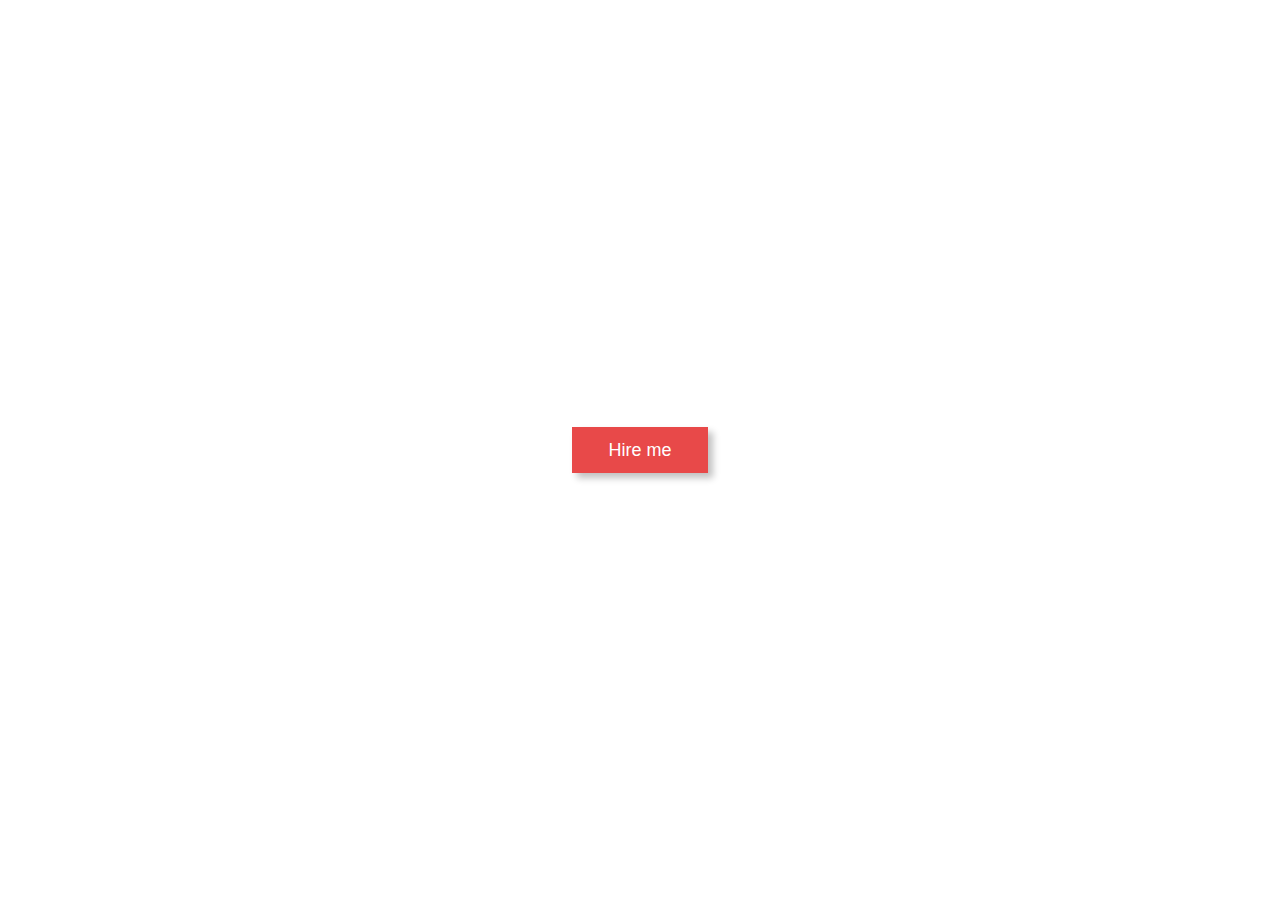
<file: Button/index.html>
<!DOCTYPE html>
<html lang="en">
<head>
    <meta charset="UTF-8">
    <meta name="viewport" content="width=device-width, initial-scale=1.0">
    <title>Document</title>
    <link rel="stylesheet" href="style.css">
</head>
<body>
    <div id="wrapper">
        <button class="btn">Hire me</button>
    </div>
</body>
</html>
</file>
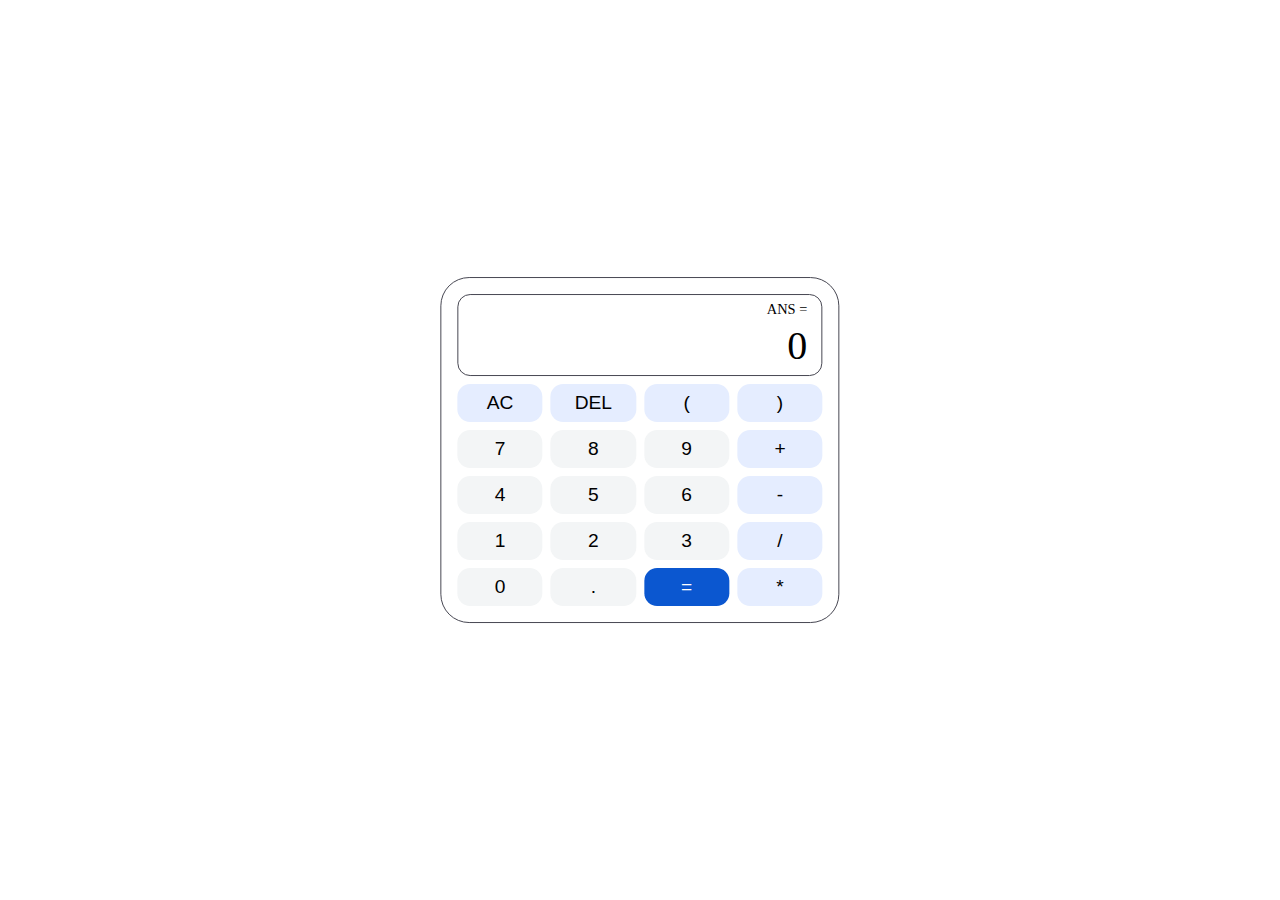
<file: calculator/index.html>
<!DOCTYPE html>
<html lang="en">
<head>
    <meta charset="UTF-8">
    <meta name="viewport" content="width=device-width, initial-scale=1.0">
    <title>Calculator</title>
    <link rel="stylesheet" href="./style.css">
</head>
<body>
    <div id="calculator">
        <div id="result_container">
            <div id="expression">
                ANS =
            </div>

            <div id="result">
                0
            </div>
        </div>
        <button class="controller_btn">AC</button>
        <button class="controller_btn">DEL</button>
        <button class="controller_btn">(</button>
        <button class="controller_btn">)</button>
        <button class="operands_btn">7</button>
        <button class="operands_btn">8</button>
        <button class="operands_btn">9</button>
        <button class="controller_btn">+</button>
        <button class="operands_btn">4</button>
        <button class="operands_btn">5</button>
        <button class="operands_btn">6</button>
        <button class="controller_btn">-</button>
        <button class="operands_btn">1</button>
        <button class="operands_btn">2</button>
        <button class="operands_btn">3</button>
        <button class="controller_btn">/</button>
        <button class="operands_btn">0</button>
        <button class="operands_btn">.</button>
        <button class="equal_btn">=</button>
        <button class="controller_btn">*</button>
    </div>
    <script src="script.js"></script>
</body>
</html>
</file>
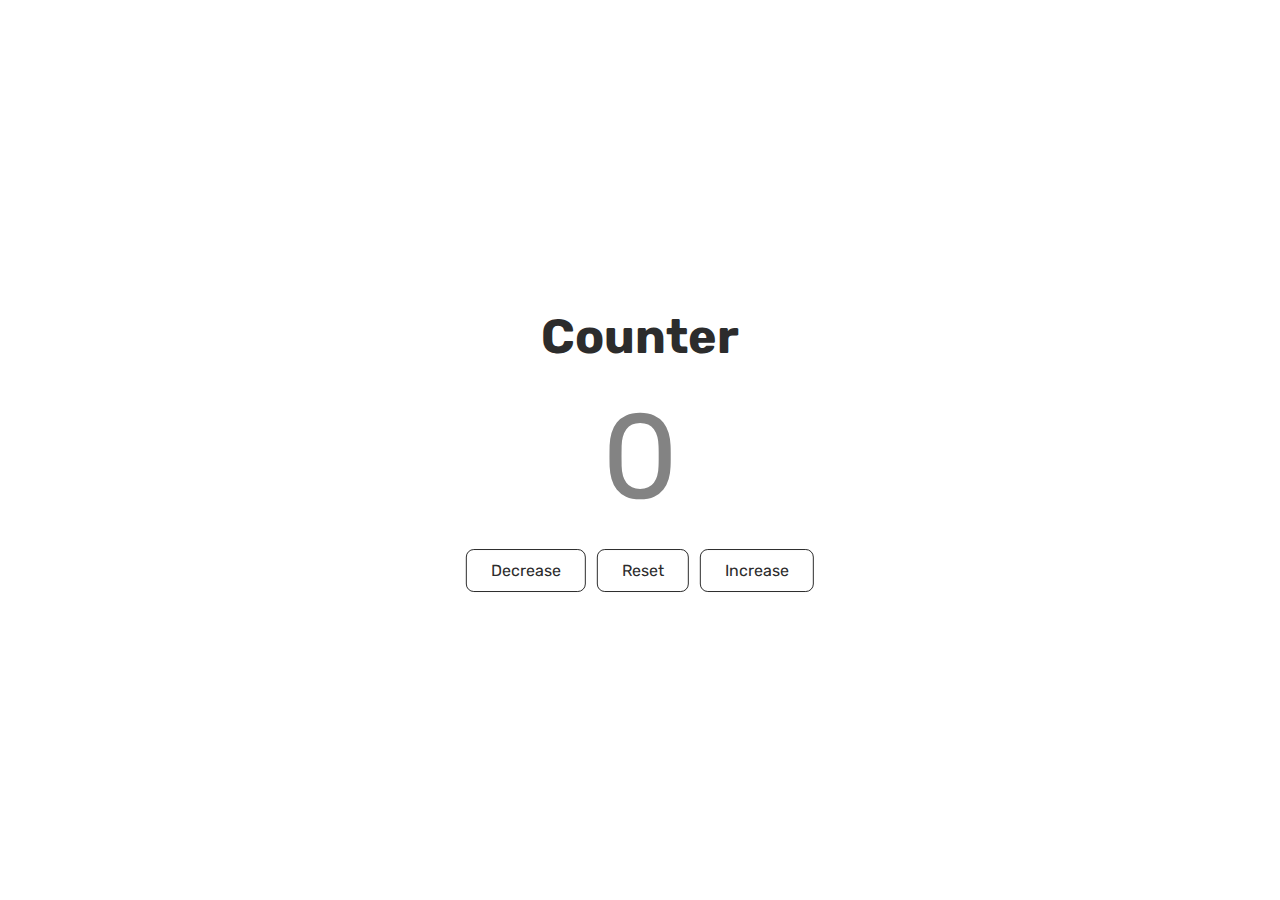
<file: digit_counter/index.html>
<!DOCTYPE html>
<html lang="en">
<head>
    <meta charset="UTF-8">
    <meta name="viewport" content="width=device-width, initial-scale=1.0">
    <title>Digit Counter</title>
    <link rel="stylesheet" href="./style.css">
</head>
<body>
    <div id="wrapper">
        <h1 id="heading">Counter</h1>
        <p id="result">0</p>
        <div id="button_group">
            <button id="decrement_btt">Decrease</button>
            <button id="reset_btt">Reset</button>
            <button id="increment_btt">Increase</button>
        </div>
    </div>
    <script src="./script.js"></script>
</body>
</html>
</file>
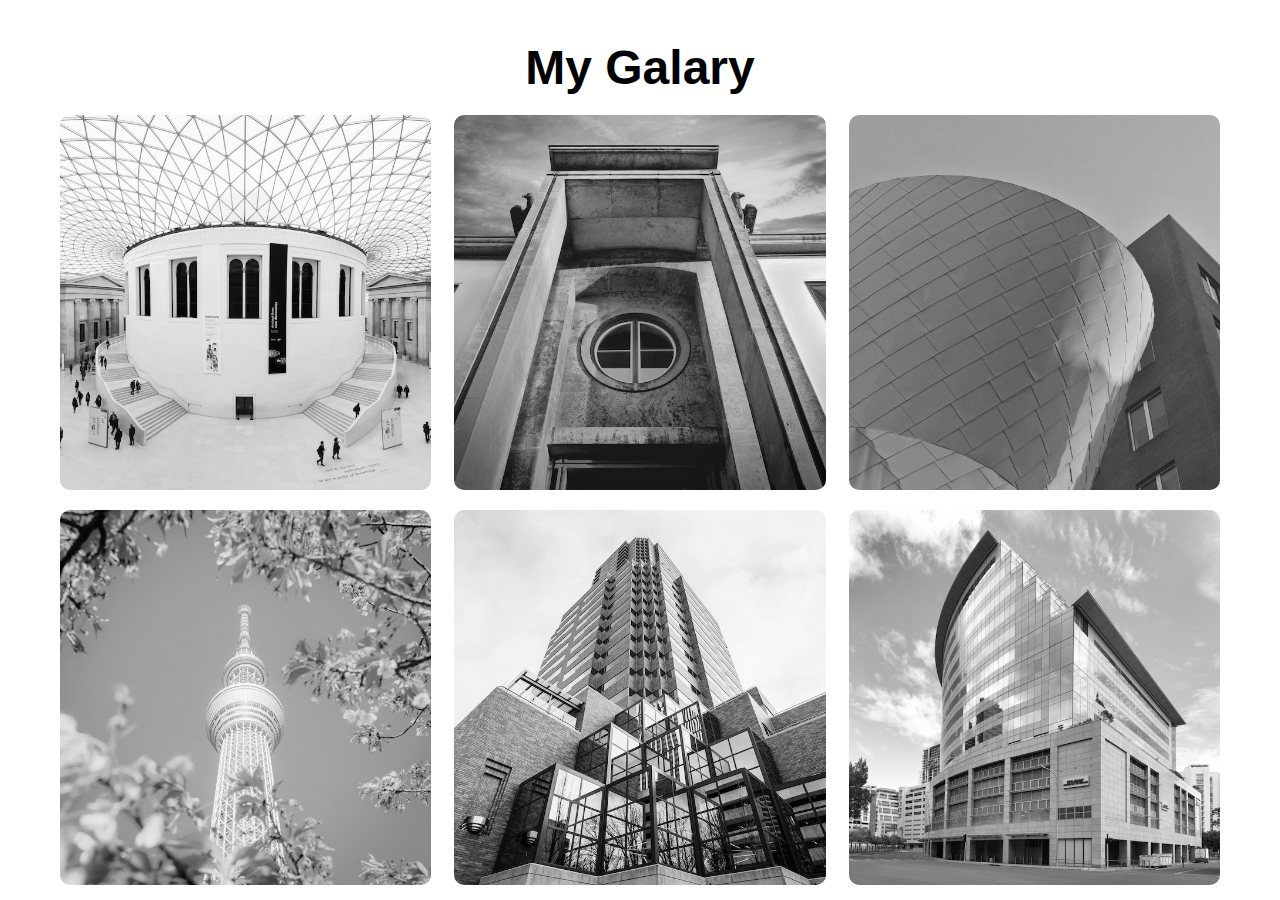
<file: Image Galary/index.html>
<!DOCTYPE html>
<html lang="en">
    <head>
        <meta charset="UTF-8">
        <meta name="viewport" content="width=device-width, initial-scale=1.0">
        <title>Image Galary</title>
        <link rel="stylesheet" href="style.css">
    </head>
    <body>
        <div class="wrapper">
            <div class="container">
                <h1>My Galary</h1>

                <div class="galary">
                    <figure class="card">
                        <img src="./Images/image1.jpg" alt="Image-1">
                        <figcaption>Image-1</figcaption>
                    </figure>
                    <figure class="card">
                        <img src="./Images/image2.jpeg" alt="Image-2">
                        <figcaption>Image-2</figcaption>
                    </figure>
                    <figure class="card">
                        <img src="./Images/image3.jpeg" alt="Image-3">
                        <figcaption>Image-3</figcaption>
                    </figure>
                    <figure class="card">
                        <img src="./Images/image4.jpeg" alt="Image-4">
                        <figcaption>Image-4</figcaption>
                    </figure>
                    <figure class="card">
                        <img src="./Images/image5.jpeg" alt="Image-5">
                        <figcaption>Image-5</figcaption>
                    </figure>
                    <figure class="card">
                        <img src="./Images/image6.jpeg" alt="Image-6">
                        <figcaption>Image-6
                    </figure>
                    <figure class="card">
                        <img src="./Images/image7.jpeg" alt="Image-7">
                        <figcaption>Image-7</figcaption>
                    </figure>
                    <figure class="card">
                        <img src="./Images/image8.jpeg" alt="Image-8">
                        <figcaption>Image-8</figcaption>
                    </figure>
                    <figure class="card">
                        <img src="./Images/image9.jpeg" alt="Image-9">
                        <figcaption>Image-9</figcaption>
                    </figure>
                </div>
            </div>
        </div>
    </body>
</html>
</file>
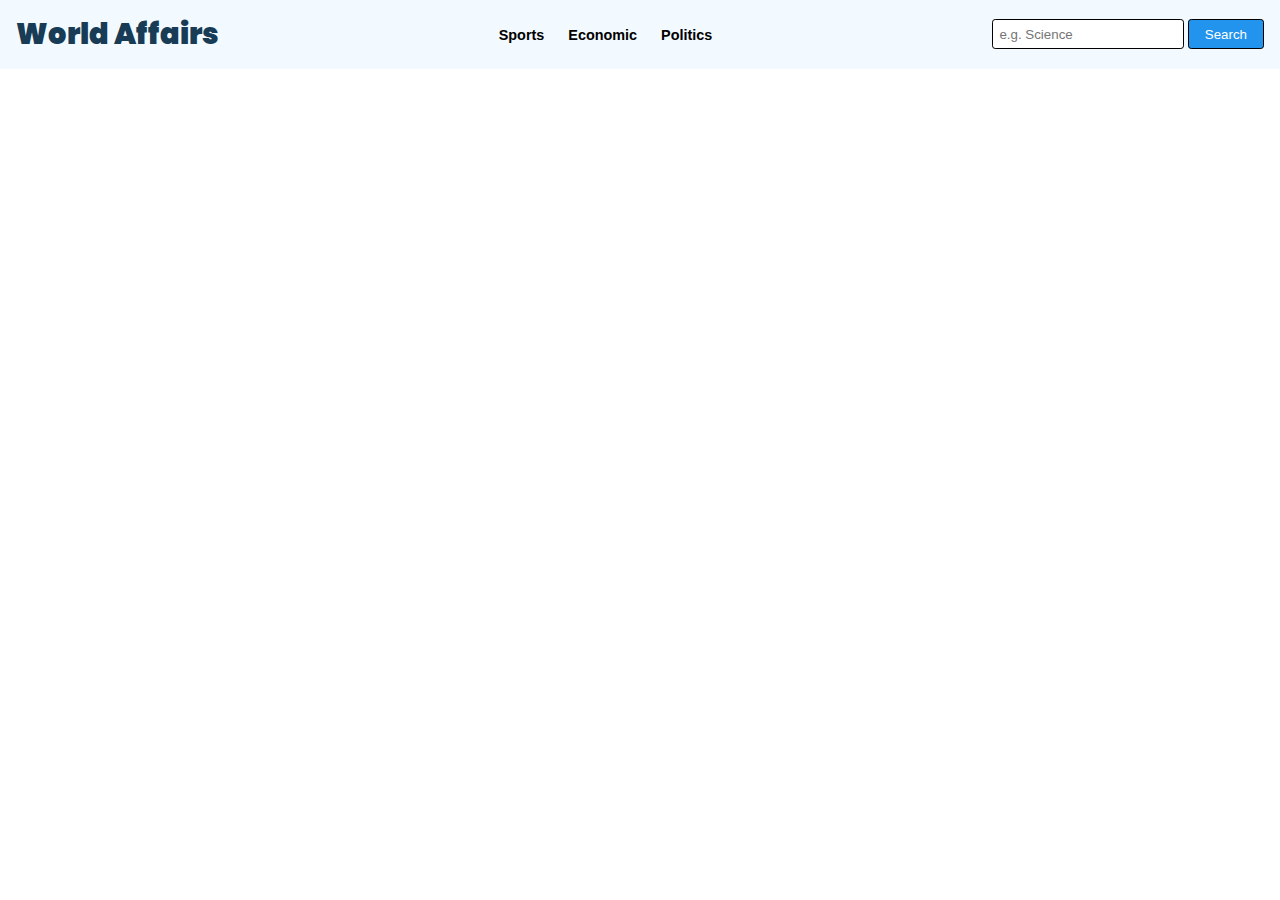
<file: News App/index.html>
<!DOCTYPE html>
<html lang="en">
<head>
    <meta charset="UTF-8">
    <meta http-equiv="X-UA-Compatible" content="IE=edge">
    <meta name="viewport" content="width=device-width, initial-scale=1.0">
    <title>News App</title>
    <link rel="stylesheet" href="style.css">
</head>
<body>
 
    <nav>
        <div id="nav-bar-container" class="flex container">
            <div id="company-logo">
                World Affairs
            </div>
            <div id="nav-links">
                <ul class="flex">
                    <li><button>Sports</button></li>
                    <li><button>Economic</button></li>
                    <li><button>Politics</button></li>
                </ul>
            </div>
            <div id="search-bar">
                <input type="search" placeholder="e.g. Science">
                <button>Search</button>
            </div>
        </div>
    </nav>

    <main>
        <div id="news-container" class="container">
    
        </div>
    </main>

    <template id="news-card-template">
        <div class="news-card">
            <div class="img-box">
                <img>
            </div>
            <div class="card-content">
                <h3 class="news-title"></h3>
                <h6 class="news-source"></h6>
                <p class="news-desc"></p>
            </div>
        </div>
    </template>


 
    <script src="./script.js">

    </script>
</body>
</html>
</file>
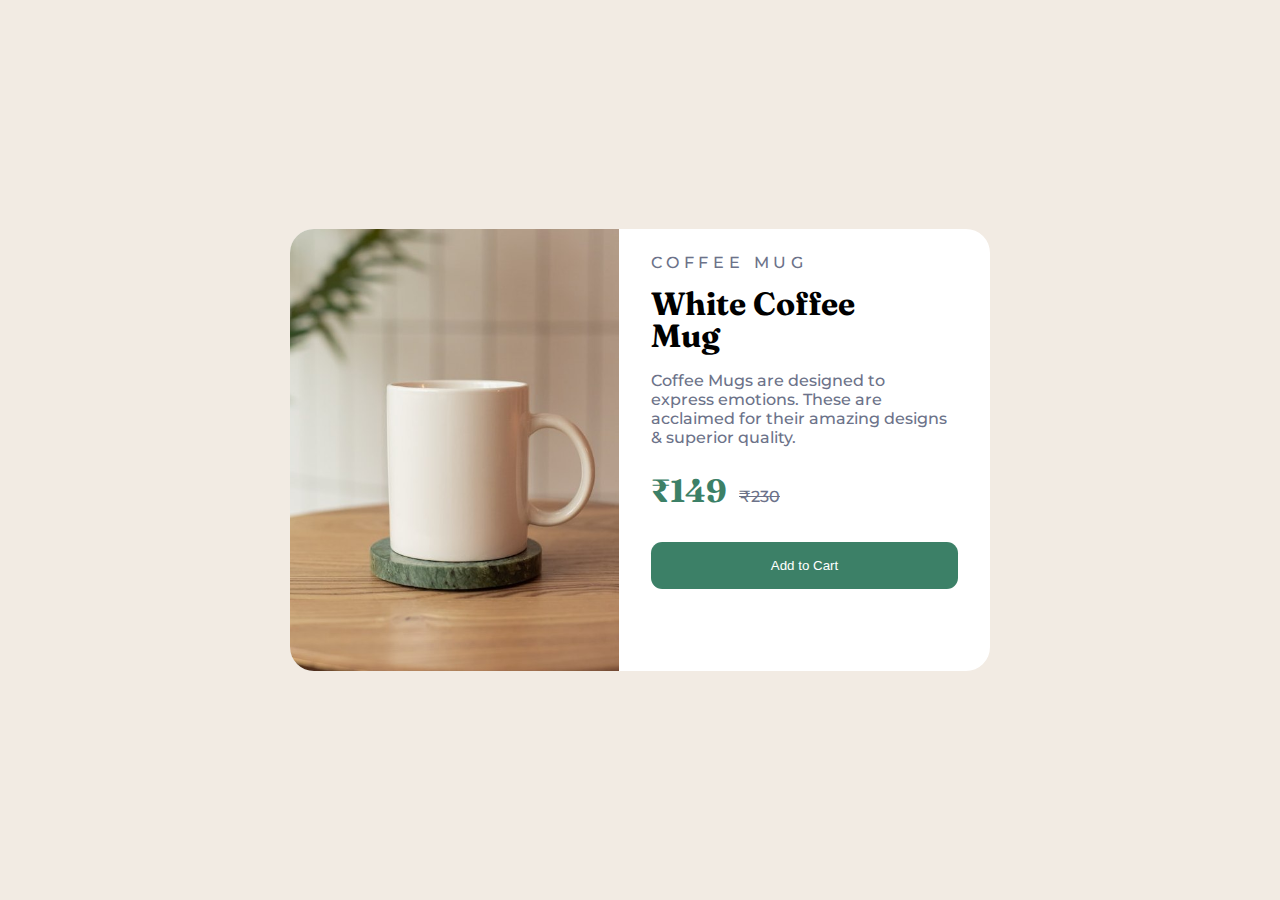
<file: Mug Card/Images/index.html>
<!DOCTYPE html>
<html lang="en">
<head>
    <meta charset="UTF-8">
    <meta name="viewport" content="width=device-width, initial-scale=1.0">
    <title>Product Card</title>
    <link rel="stylesheet" href="style.css">
</head>
<body>
    <div class="container">
        <div class="card">
            <div class="images">
                 <img src="./mug.jpg" class="large-image">
                 <img src="./mug-mobile.jpg" class="small-image">
            </div>
            <div class="details">
                <p class="product">COFFEE MUG</p>
                <h2 class="heading">White Coffee Mug</h2>
                <p class="description">Coffee Mugs are designed to express emotions. These are acclaimed for their
                    amazing designs &amp; superior quality.</p>
                <p class="price">
                    <span class="discounted-price">&#8377;149</span>
                    <span class="original-price"><del>&#8377;230</del></span>
                </p>
                <button class="btn">
                    Add to Cart
                </button>
            </div>
        </div>
    </div>
</body>
</html>
</file>
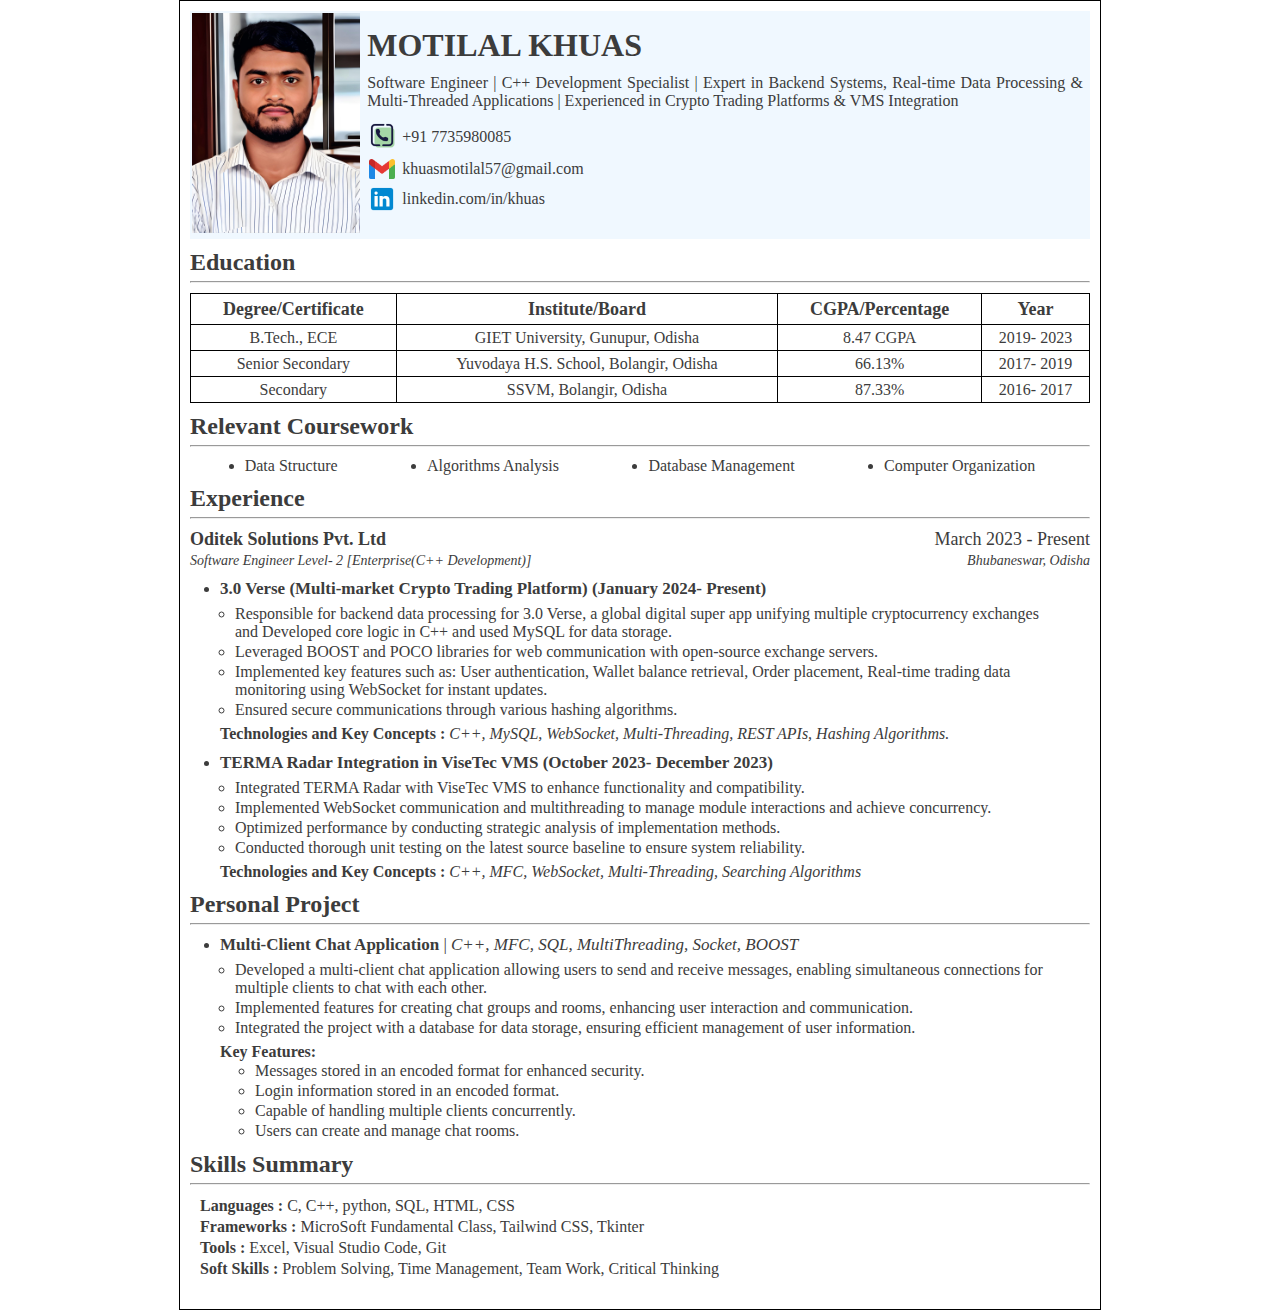
<file: Resume/resume.html>
<!DOCTYPE html>
<html lang="en">
<head>
    <meta charset="UTF-8">
    <meta name="viewport" content="width=device-width, initial-scale=1.0">
    <title>MotilalKhuas.com</title>
    <link rel="icon" href="./Images/motilal.png">
    <style>
        *{
            margin:0px;
            padding:0px;
            color:#3c3c3c;
        }
        body{
            border : 1px solid black;
            max-width:900px;
            margin:auto; 
            padding: 10px;
        }
        header{
           background-color: aliceblue;
        }
        hr{
            margin-top: 5px;
        }
        section{
            margin:10px 0px;
        }
        .contact_info{
            display: flex;
            align-items: center;
            text-decoration: none;
        }
        .contact_info:hover{
            color:blue;
            text-decoration: underline;
        }
        .contact_info_img{
            height:30px; 
            margin-right:5px
        }
        .education_table{
            border-collapse: collapse;
            width:100%;
            margin-top:10px;
            text-align: center;
        }
        .education_table th{
            border : 1px solid black;
            font-size: 18px;
            height:30px;
        }
        .education_table td{
            border : 1px solid black;
            font-size: 16px;
            height : 25px;
        }
        .course_list{
            display: flex;
            justify-content: space-around;
            font-size: 16px;
            margin-top: 10px;
            padding: 0px 10px;
        }
        .company_details{
            display:flex;
            justify-content: space-between;
            font-size: 18px;
            margin: 10px 0px 3px 0px;
        }
        .position_details{
            display:flex;
            justify-content: space-between;
            font-size: 14px;
        }
        .project_container{
            padding: 0px 30px;
            font-size: 16px;
        }
        .individual_project{
            padding: 10px 0px 0px 0px;
        }
        .individual_project_name{
            font-size: 17px;
        }
        .individual_project_desc{
            font-weight: lighter;
            padding:5px 0px 0px 15px;
        }
        .individual_project_desc li{
            padding: 1px 0px;
        }
        .individual_project_tools{
            padding-top: 5px;
        }
        .project_features{
            padding-left:35px;
        }
        .project_features li{
            padding: 1px 0px;
        }
        .skill_list{
            list-style: none;
            padding: 10px 10px;
            font-size: 16px;
        }
        .skill_list li{
            padding: 1.5px 0px;
        }

    </style>
</head>
<body>
    <header>
        <table>
            <tr>
                <td>
                    <img src="./Images/motilal.png" height="220px">
                </td>
                <td style="padding:5px; font-size: 16px;">
                        <h1 style="margin-bottom: 10px 0px;">MOTILAL KHUAS</h1>

                        <p style="margin: 10px 0px; text-align: justify;">
                            Software Engineer | C++ Development Specialist | Expert in Backend Systems, Real-time Data Processing & Multi-Threaded Applications | Experienced in Crypto Trading Platforms & VMS Integration
                        </p>

                        <div style="margin : 10px 0px; font-size: 16px;">
                            <a href="tel:+917735980085" class="contact_info" target="new">
                                <span><img src="./Images/phone.png" class="contact_info_img"></span>
                                +91 7735980085
                            </a>
    
                            <a href="mailto:khuasmotilal57@gmail.com" class="contact_info" target="new">
                                <img src="./Images/gmail.png" class="contact_info_img">
                                khuasmotilal57@gmail.com
                            </a>
    
                            <a href="https://www.linkedin.com/in/khuas/" class="contact_info" target="new">
                                <img src="./Images/linkedin.png" class="contact_info_img">
                                linkedin.com/in/khuas
                            </a>
                        </div>
                </td>
            </tr>
        </table>
    </header>
    <main>
        <section>
            <h2>Education</h2><hr>
            <table class="education_table">
                <tr>
                    <th>Degree/Certificate</th>
                    <th>Institute/Board</th>
                    <th>CGPA/Percentage</th>
                    <th>Year</th>
                </tr>
                <tr>
                    <td>B.Tech., ECE</td>
                    <td>GIET University, Gunupur, Odisha</td>
                    <td>8.47 CGPA</td>
                    <td>2019- 2023</td>
                </tr>
                <tr>
                    <td>Senior Secondary</td>
                    <td>Yuvodaya H.S. School, Bolangir, Odisha</td>
                    <td>66.13%</td>
                    <td> 2017- 2019</td>
                </tr>
                <tr>
                    <td>Secondary</td>
                    <td>SSVM, Bolangir, Odisha</td>
                    <td>87.33%</td>
                    <td> 2016- 2017</td>
                </tr>
            </table>
        </section>


        <section>
            <h2>Relevant Coursework</h2><hr>
            <ul class="course_list">
                <li>Data Structure</li>
                <li>Algorithms Analysis</li>
                <li>Database Management</li>
                <li>Computer Organization</li>
            </ul>
        </section>


        <section>
            <h2> Experience</h2><hr>
            <div class="company_details">
                <h4>Oditek Solutions Pvt. Ltd</h4>
                <p>March 2023 - Present</p>
            </div>
            <div class="position_details">
                <p><i>Software Engineer Level- 2 [Enterprise(C++ Development)]</i></p>
                <p><i>Bhubaneswar, Odisha</i></p>
            </div>
            <div class="project_container">
                <ul>
                   <li class="individual_project">
                        <p class="individual_project_name"><b>3.0 Verse (Multi-market Crypto Trading Platform) (January 2024- Present)</b></p>
                        <ul class="individual_project_desc">
                            <li>Responsible for backend data processing for 3.0 Verse, a global digital super app unifying multiple cryptocurrency
                                exchanges and Developed core logic in C++ and used MySQL for data storage.</li>
                            <li>Leveraged BOOST and POCO libraries for web communication with open-source exchange servers.</li>
                            <li>Implemented key features such as: User authentication, Wallet balance retrieval, Order placement, Real-time trading
                                data monitoring using WebSocket for instant updates.</li>
                            <li>Ensured secure communications through various hashing algorithms.</li>
                        </ul>
                        <p class="individual_project_tools"><b>Technologies and Key Concepts :</b> <i>C++, MySQL, WebSocket, Multi-Threading, REST APIs, Hashing Algorithms.</i></p>
                    </li> 
                   <li class="individual_project"> 
                        <p class="individual_project_name"><b>TERMA Radar Integration in ViseTec VMS (October 2023- December 2023)</b></p>
                        <ul class="individual_project_desc">
                            <li>Integrated TERMA Radar with ViseTec VMS to enhance functionality and compatibility.</li>
                            <li>Implemented WebSocket communication and multithreading to manage module interactions and achieve concurrency.</li>
                            <li>Optimized performance by conducting strategic analysis of implementation methods.</li>
                            <li>Conducted thorough unit testing on the latest source baseline to ensure system reliability.</li>
                        </ul>
                        <p class="individual_project_tools"><b>Technologies and Key Concepts :</b> <i>C++, MFC, WebSocket, Multi-Threading, Searching Algorithms</i></p>
                    </li> 
                </ul>
            </div>
        </section>


        <section>
            <h2>Personal Project</h2><hr>
            <ul>
                <div class="project_container">
                    <li class="individual_project">
                        <p class="individual_project_name"><b>Multi-Client Chat Application</b> | <i>C++, MFC, SQL, MultiThreading, Socket, BOOST</i></p>
                        <ul class="individual_project_desc">
                            <li>Developed a multi-client chat application allowing users to send and receive messages, enabling simultaneous
                                connections for multiple clients to chat with each other.</li>
                            <li>Implemented features for creating chat groups and rooms, enhancing user interaction and communication.</li>
                            <li>Integrated the project with a database for data storage, ensuring efficient management of user information.</li>
                        </ul>
                        <p style="padding-top: 5px;"><b>Key Features:</b></i></p>
                        <ul class="project_features">
                            <li>Messages stored in an encoded format for enhanced security.</li>
                            <li>Login information stored in an encoded format.</li>
                            <li>Capable of handling multiple clients concurrently.</li>
                            <li>Users can create and manage chat rooms.</li>
                        </ul>
                    </li>
                </div>
            </ul>
        </section>

        <section>
            <h2>Skills Summary</h2><hr>
            <ul class="skill_list">
                <li><b>Languages : </b> C, C++, python, SQL, HTML, CSS</li>
                <li><b>Frameworks : </b>MicroSoft Fundamental Class, Tailwind CSS, Tkinter</li>
                <li><b>Tools : </b>Excel, Visual Studio Code, Git</li>
                <li><b> Soft Skills : </b>Problem Solving, Time Management, Team Work, Critical Thinking</li>
            </ul>
        </section>
    </main>
</body>
</html>
</file>
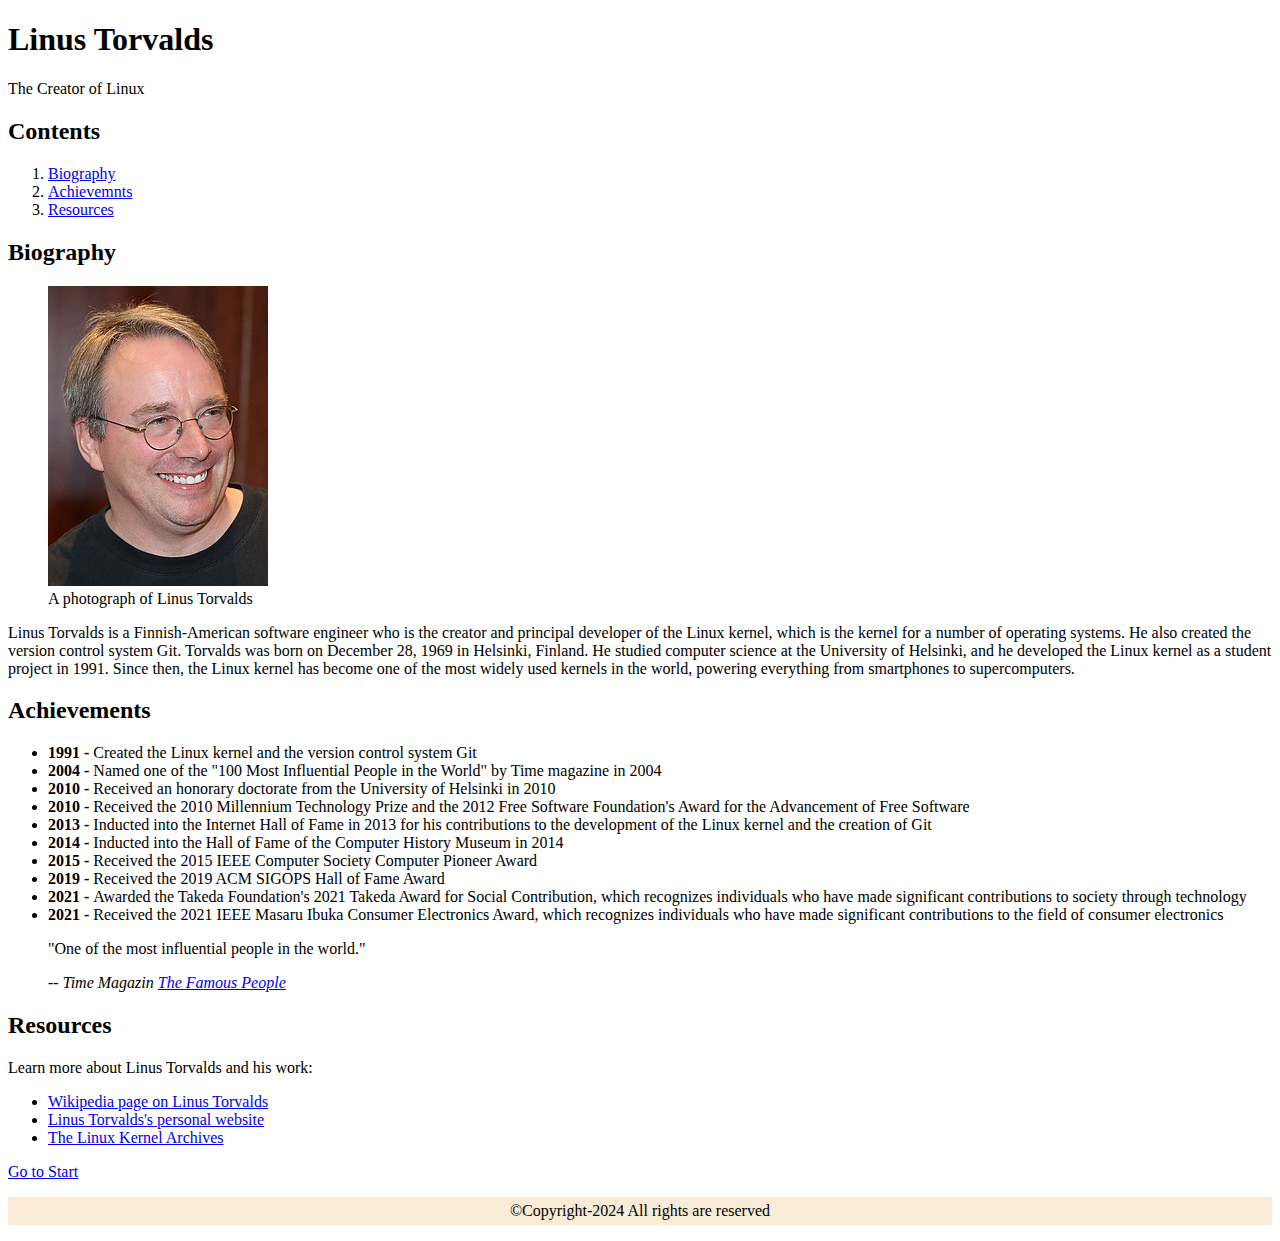
<file: Tribute Page/tribute(cls_3).html>
<!DOCTYPE html>
<html lang="en">
<head>
    <meta charset="UTF-8">
    <meta name="viewport" content="width=device-width, initial-scale=1.0">
    <title>Tribute page to Linus Torvalds</title>
    <link rel="icon" href="./Images/linux_logo.png">
    <style>
        html{
            scroll-behavior:smooth;
        }
    </style>
</head>
<body>
    <header>
        <h1 id="start">Linus Torvalds</h1>
        <p>The Creator of Linux</p>
    </header>
    
    <main>
        <section>
            <h2>Contents</h2>
            <ol>
                <li><a href="#biography">Biography</a></li>
                <li><a href="#achievements">Achievemnts</a></li>
                <li><a href="#resources">Resources</a></li>
            </ol>
        </section>
        
        <section id="biography">
            <h2>Biography</h2>
            <figure>
                <img src="./Images/linux.jpeg" alt="Linus Torvalds">
                <figcaption>A photograph of Linus Torvalds</figcaption>
            </figure>
            <p>Linus Torvalds is a Finnish-American software engineer who is the creator and    principal developer of the Linux kernel, which is the kernel for a number of operating systems. He also created the version control system Git. Torvalds was born on December 28, 1969 in Helsinki, Finland. He studied computer science at the University of Helsinki, and he developed the Linux kernel as a student project in 1991. Since then, the Linux kernel has become one of the most widely used kernels in the world, powering everything from smartphones to supercomputers.</p>
        </section>
    
        <section id="achievements">
            <h2>Achievements</h2>
            <ul>
                <li><strong>1991 - </strong>Created the Linux kernel and the version control system Git</li>
                <li><strong>2004 - </strong>Named one of the "100 Most Influential People in the World" by Time magazine in 2004</li>
                <li><strong>2010 - </strong>Received an honorary doctorate from the University of Helsinki in 2010</li>
                <li><strong>2010 - </strong>Received the 2010 Millennium Technology Prize and the 2012 Free Software Foundation's Award for the Advancement of Free Software</li>
                <li><strong>2013 - </strong> Inducted into the Internet Hall of Fame in 2013 for his contributions to the development of the Linux kernel and the creation of Git</li>
                <li><strong>2014 - </strong>Inducted into the Hall of Fame of the Computer History Museum in 2014</li>
                <li><strong>2015 - </strong>Received the 2015 IEEE Computer Society Computer Pioneer Award</li>
                <li><strong>2019 - </strong>Received the 2019 ACM SIGOPS Hall of Fame Award</li>
                <li><strong>2021 - </strong>Awarded the Takeda Foundation's 2021 Takeda Award for Social Contribution, which recognizes individuals who have made significant contributions to society through technology</li>
                <li><strong>2021 - </strong>Received the 2021 IEEE Masaru Ibuka Consumer Electronics Award, which recognizes individuals who have made significant contributions to the field of consumer electronics</li>
            </ul>
            <blockquote>
                <p>"One of the most influential people in the world."</p>
                <cite>-- Time Magazin <a href="https://www.thefamouspeople.com/">The Famous People</a></cite>
            </blockquote>
        </section>
    
        <section id="resources">
            <h2>Resources</h2>
            <p>Learn more about Linus Torvalds and his work:</p>
            <ul>
                <li><a href="https://en.wikipedia.org/wiki/Linus_Torvalds">Wikipedia page on Linus Torvalds</a></li>
                <li><a href="https://github.com/torvalds">Linus Torvalds's personal website</a></li>
                <li><a href="https://www.kernel.org/">The Linux Kernel Archives</a></li>
            </ul>
        </section>
        
        <a href="#start">Go to Start</a>
    </main>

    <footer style="text-align: center; background-color: antiquewhite;">
        <p style="padding: 5px 0px;">&copyCopyright-2024 All rights are reserved</p>
    </footer>
</body>
</html>
</file>
<file: Button/style.css>
*{
    margin : 0;
    padding : 0;
    box-sizing: border-box;
}

#wrapper{
    display : flex;
    justify-content: center;
    align-items : center;
    height : 100vh;
}

.btn{
  position : relative;
  background-color: #e84949;
  color : white;
  border : none;
  font-size: 1.125rem;
  padding : 0.8rem 2.3rem;
  box-shadow : 5px 5px 7px #0000003f;
  z-index: 1;
}

.btn::before{
    content : "";
    position : absolute;
    background-color: #1f1f1f;
    left : 0;
    top : 0;
    height : 100%;
    width : 0;
    z-index: -1;
    transition : width 0.5s;
}

.btn:hover::before{
    width : 100%;
}
</file>
<file: calculator/style.css>
*{
    margin : 0;
    padding : 0;
    box-sizing: border-box;
}

#calculator{
    display: grid;
    grid-template-columns: 1fr 1fr 1fr 1fr;
    gap : 0.5rem;
    position : absolute;
    top : 50%;
    left : 50%;
    transform : translate(-50%, -50%);
    padding : 1rem;
    border : 1px solid #474752;
    border-radius: 1.8rem;
}

#result_container{
    grid-column: 1/span 4;
    text-align: right;
    border : 1px solid #474752;
    border-radius: 0.8rem;
    padding : 0.2rem;
    /* background-color: #0B57D0; */
}

#expression{
    font-size: 0.9rem;
    margin : 0.2rem 0.7rem
}

#result{
    font-size: 2.5rem;
    margin : 0.2rem 0.7rem
}

#calculator > button{
    font-size: 1.2rem;
    border : none;
    border-radius: 0.8rem;
    padding : 0.5rem 1.5rem;
    cursor: pointer;
    outline: none;
}

.operands_btn{
    background-color: #F3F5F6;
}

.operands_btn:hover{
    background-color: #d9d9d9;
}

.controller_btn{
    background-color: #E5EDFF;
}

.controller_btn:hover{
    background-color: #c2d4ff;
}

.equal_btn{
    background-color: #0B57D0;
    color : white;
}

.equal_btn:hover{
    background-color: rgba(0, 65, 170, 0.626);
}
</file>
<file: digit_counter/style.css>
@import url('https://fonts.googleapis.com/css2?family=Kanit:ital,wght@0,100;0,200;0,300;0,400;0,500;0,600;0,700;0,800;0,900;1,100;1,200;1,300;1,400;1,500;1,600;1,700;1,800;1,900&display=swap');
@import url('https://fonts.googleapis.com/css2?family=Rubik:ital,wght@0,300..900;1,300..900&display=swap');
*{
    margin : 0;
    padding : 0;
    box-sizing: border-box;
    /* font-family: "Kanit", sans-serif; */
    font-family: "Rubik", sans-serif;
}

#wrapper{
    position: absolute;
    top: 50%;
    left: 50%;
    transform: translate(-50%, -50%);
    text-align: center;
}

#heading{
    font-size: 3rem;
    color : #2c2c2c;
}

#result{
    margin : 1.3rem 0;
    font-size: 7.5rem;
    color : rgb(131, 131, 131);
}

#button_group{
    display : flex;
    gap : 0.7rem;
}

#button_group > button{
    padding : 0.7rem 1.5rem;
    border : 1px solid #2c2c2c;
    border-radius: 0.5rem;
    cursor: pointer;
    font-size: 1rem;
    color : #2c2c2c;
    background-color: white;
}

#button_group > button:hover{
    background-color: rgb(238, 238, 238);
}
</file>
<file: Image Galary/style.css>
*{
    font-family : Arial;
    margin : 0;
    padding : 0;
    box-sizing: border-box;
}

.wrapper{
    height : 100vh;
    overflow-x: hidden;
    overflow-y: auto;
}

.container{
    max-width: 1200px;
    margin : 0 auto;
    padding : 20px;
}

.container h1{
    text-align : center;
    font-size: 3rem;
    margin : 20px 0;
}

.galary{
    display : flex;
    flex-wrap : wrap;
    justify-content: space-between;
}

.card{
    position:relative;
    flex-basis : 32%;
    border-radius: 10px;
    margin-bottom: 20px;
    overflow: hidden;
}

.card > img{
    width : 100%;
    height : 100%;
    filter : grayscale(100%);
    object-fit: cover;
}

.card > figcaption{
    position : absolute;
    bottom : 0;
    left : 0;
    padding : 25px;
    width : 100%;
    height : 20%;
    font-size: 1rem;
    color : white;
    opacity: 0;
    background-image: linear-gradient(0deg, rgba(0, 0, 0, 0.5) 0%,rgba(255, 255, 255, 0) 100%);
    transition-duration: 0.3s;
}

.card:hover{
    transform: scale(1.03);
    filter:drop-shadow(0 0 10px #333);
    transition-duration: 0.3s;
}

.card > img:hover{
    filter : grayscale(0);
}


.card:hover > figcaption{
    transform : scale(1.03);
    opacity : 1;
}
</file>
<file: News App/style.css>
@import url("https://fonts.googleapis.com/css2?family=Poppins:wght@500&family=Roboto:wght@500&display=swap");
 
* {
    padding: 0;
    margin: 0;
    box-sizing: border-box;
}
 
:root {
    --primary-text-color: #183b56;
    --secondary-text-color: #577592;
    --accent-color: #2294ed;
    --accent-color-dark: #1d69a3;
}
 
html{
    font-size: 16px;
}
 
body {
    font-family: "Poppins", sans-serif;
    color: var(--primary-text-color);
}
 
p {
    font-family: "Roboto", sans-serif;
    color: var(--secondary-text-color);
    line-height: 1.4rem;
}
 
ul {
    list-style: none;
}
 
.flex{
    display : flex;
    align-items: center;
    gap : 1.5rem;
}
 
.container{
    max-width: 1280px;
    margin : 0 auto;
}
 
/* ======================== NAVIGATION BAR SECTION ======================== */
nav{
    background-color: #f3faff;
    padding : 0.8rem 1rem;
}
 
#nav-bar-container{
    justify-content: space-between;
}
 
#company-logo{
    font-size: 1.8rem;
    font-weight: 900;
}

#company-logo:hover{
    cursor: pointer;
}
 
#nav-links button{
    font-size: 0.9rem;
    font-weight: 600;
    background-color: transparent;
    border : none;
    outline: none;
    cursor: pointer;
}
 
#nav-links button:hover{
    color : var(--accent-color);
    text-decoration: underline;
}

#nav-links button.active{
    color : var(--accent-color-dark);
    text-decoration: underline;
}
 
#search-bar input{
    color : black;
    border : 1px solid black;
    border-radius: 0.2rem;
    outline: none;
    padding : 0.4rem;
}
 
#search-bar button{
    color : white;
    background-color: var(--accent-color);
    border : 1px solid black;
    border-radius: 0.2rem;
    outline: none;
    padding : 0.4rem 1rem;
    cursor: pointer;
}
 
#search-bar button:hover{
    background-color: var(--accent-color-dark);
}


/* ======================== MAIN SECTION ======================== */

main{
    padding : 1rem;
}

.news-card{
    box-shadow: 0 0 4px #d4ecff;
    border-radius: 4px;
    cursor: pointer;
    background-color: #fff;
    transition-duration: 0.5s;
    overflow: hidden;
    height : 500px;
}

.news-card:hover{
    translate: 0px -5px;
}

#news-container{
    display: grid;
    grid-template-columns: repeat(auto-fill, minmax(200px, 400px));
    justify-content: center;
    gap : 2rem;
}

.img-box{
    width : 100%;
    height : 14rem;
    overflow: hidden;
}

.img-box > img{
    width : 100%;
    height : 100%;
    object-fit: cover;
}

.card-content{
    display : flex;
    flex-direction: column;
    gap : 1rem;
    padding : 1rem;
}

.card-content h3{
    font-size: 1.1rem;
    line-height: 1.3;
}
</file>
<file: Mug Card/Images/style.css>
@import url('https://fonts.googleapis.com/css2?family=Fraunces:ital,opsz,wght@0,9..144,100..900;1,9..144,100..900&family=Montserrat:ital,wght@0,100..900;1,100..900&display=swap');

:root{
    --darkGreen: hsl(158, 36%, 37%);
    --cream: hsl(30, 38%, 92%);
    --gray: hsl(228, 12%, 48%);
    --white: hsl(0, 0%, 100%);
    --head: 2rem;
    --text: 1rem;
}

*{
    margin: 0;
    padding : 0;
    box-sizing: border-box;
}

.container{
    display : flex;
    justify-content : center;
    align-items : center;
    min-height : 100vh;
    min-width : 100vw;
    overflow-x: hidden;
    overflow-y: auto;
    background-color : var(--cream);
    padding : 1.5rem;
}

.card{
    display: flex;
    flex-direction: row;
    flex-wrap: wrap;
    background-color: white;
    border-radius: 1.5rem;
    max-width: 700px;
}

.images{
    width : 47%;
}

.small-image{
    width : 100%;
    height : 100%;
    object-fit: cover;
    border-radius: 1.5rem 1.5rem 0 0;
    display: none;
}

.large-image{
    width : 100%;
    height: 100%;
    object-fit: cover;
    border-radius: 1.5rem 0 0 1.5rem;
}

.details{
    width: 53%;
    padding : 1.5rem 2rem;
}

.details .product{
    font-family: "Montserrat";
    font-size: var(--text);
    font-weight: 500;
    letter-spacing: 0.3rem;
    color : var(--gray)
}

.details .heading{
    font-family: "Fraunces";
    font-size: var(--head);
    font-weight: 700;
    line-height: 1;
    color : var(--head);    
    width : 80%;
    margin : 1rem 0 1.2rem 0;
}

.details .description{
    font-family: "Montserrat";
    font-size: var(--text);
    font-weight: 500;
    color : var(--gray);
    width : 98%;
    margin-bottom: 1.5rem;
}

.details .price .discounted-price{
    font-family: "Fraunces";
    font-weight: 700;
    font-size: 2rem;
    color : var(--darkGreen);
    margin-right : 0.5rem;
}

.details .price .original-price{
    font-family: "Montserrat";
    font-weight: 500;
    font-size: var(--text);
    color : var(--gray);
    margin-right : 0.5rem;
}

.btn{
    width : 100%;
    border: none;
    border-radius: 0.7rem;
    background-color: var(--darkGreen);
    color :  white;
    padding: 1rem;
    cursor: pointer;
    margin : 2rem 0 0 0;
}

@media screen and (max-width : 650px){
    .card{
        max-width: 450px;
    }

    .images{
        width : 100%;
    }

    .details{
        width: 100%;
    }

    .details .heading{
        width : 100%;
    }

    .large-image{
        display: none;
    }

    .small-image{
        display : block;
    }
}
</file>
